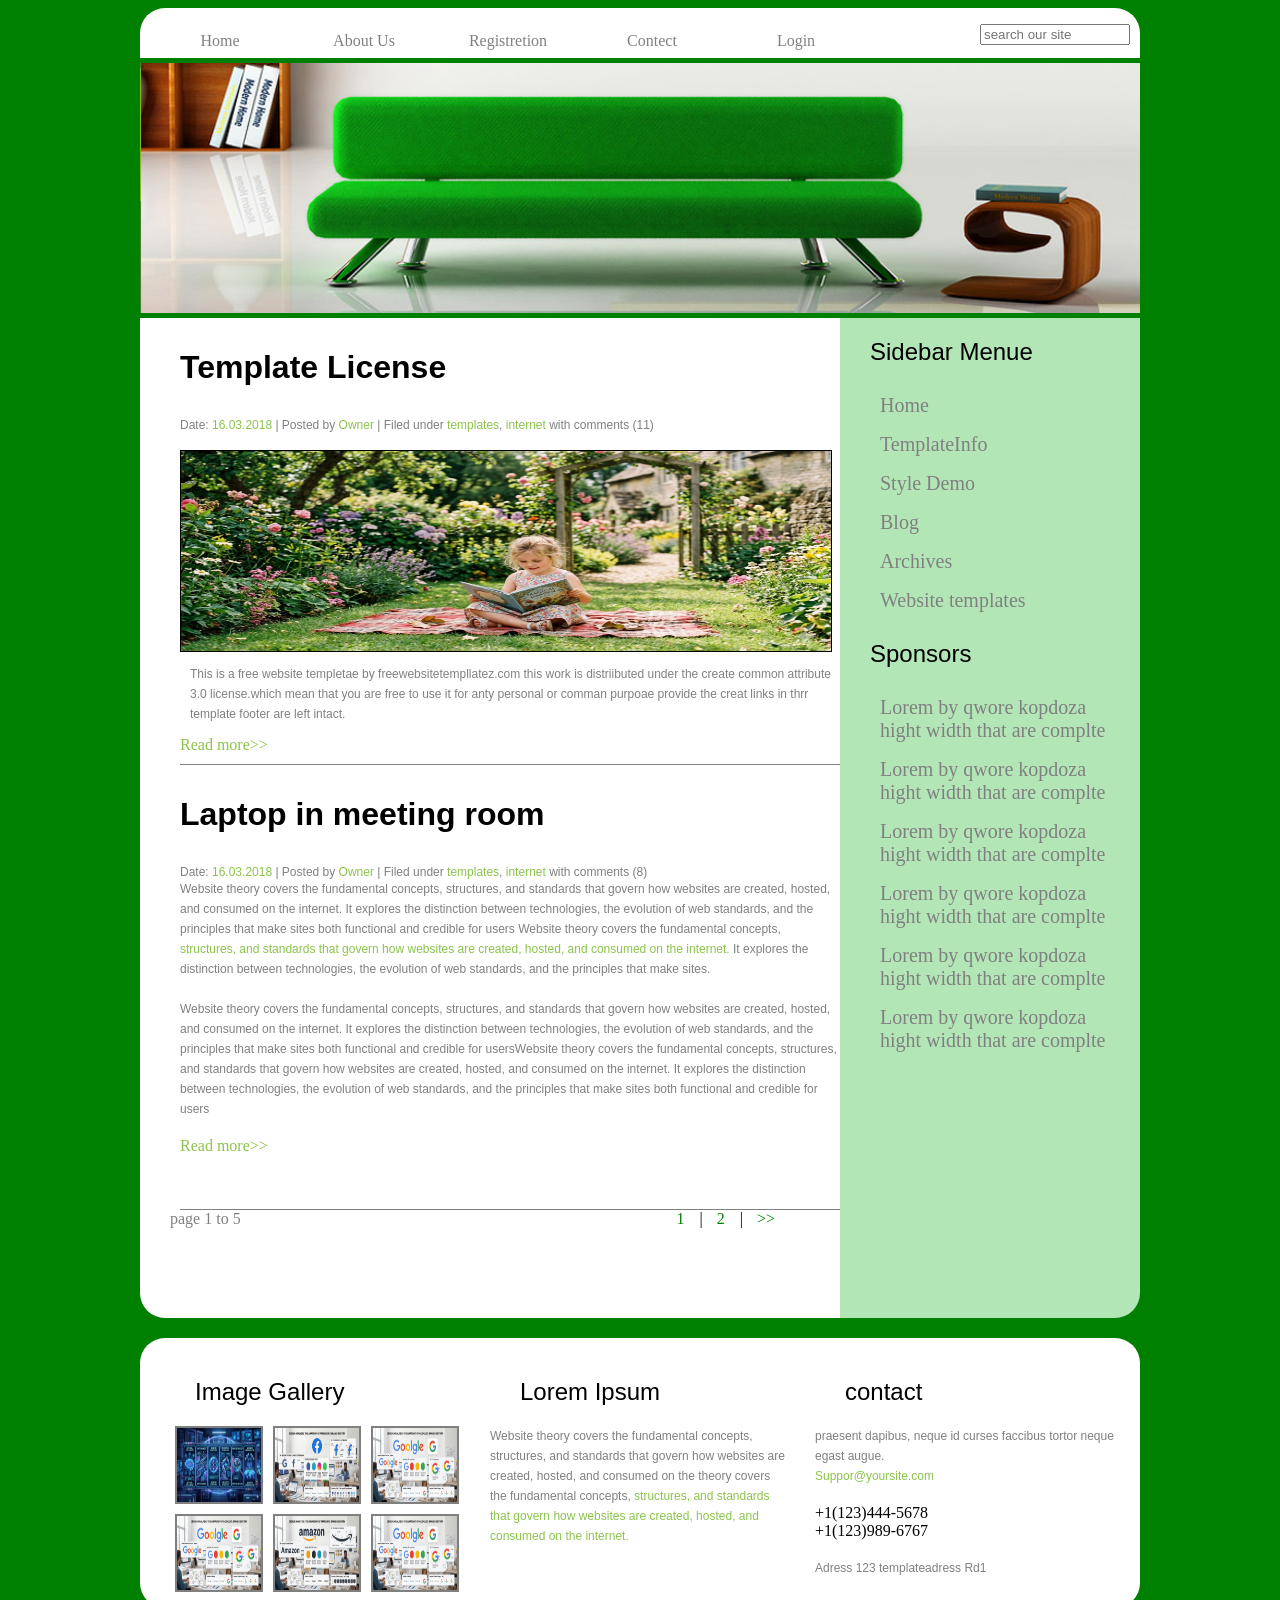
<file: project/index.html>
<html>
<head>
<link href="css/style.css" rel="stylesheet"/> 
</head>

<body>
<div id="outer">
<div id="nav">
<div id="nav1">
<ul> 
<li><a href="#">Home</a></li>
<li><a href="#">About Us</a></li>
<li><a href="#">Registretion</a></li>
<li><a href="#">Contect</a></li>
<li><a href="#">Login</a></li>

</ul>
</div>
<div id="nav2">
<ul>
<li><input type="text" placeholder="search our site"></li>
</ul>
</div>

</div>
<div id="slider">
</div>

<div id="papa">

<div id="left">

<h1> Template License </h1>
<div class="postinfo">
Date:
<a href="#">16.03.2018</a> |
Posted by
<a href="#">Owner</a> |
Filed under
<a href="#">templates</a>,
<a href="#">internet</a>
with comments (11)
</div></br>
<div id="image">
</div>
<div id="one">
<p>
This is a free website templetae by freewebsitetempllatez.com this work is distriibuted under the create common attribute 3.0 license.which mean that you are free to use it for anty personal or comman purpoae provide   the creat links in thrr template footer are left intact.</p>




<a href="#">Read more>></a>
</div>
<h1>Laptop in meeting room</h1>


<div class="postinfo">
Date:
<a href="#">16.03.2018</a> |
Posted by
<a href="#">Owner</a> |
Filed under
<a href="#">templates</a>,
<a href="#">internet</a>
with comments (8)
</div>
<div id="second">
<p2>
Website theory covers the fundamental concepts, structures, and standards that govern how websites are created, hosted, and consumed on the internet. It explores the distinction between technologies, the evolution of web standards, and the principles that make sites both functional and credible for users
Website theory covers the fundamental concepts,<a href="#"> structures, and standards that govern how websites are created, hosted, and consumed on the internet.</a> It explores the distinction between technologies, the evolution of web standards, and the principles that make sites.<br><br> 
Website theory covers the fundamental concepts, structures, and standards that govern how websites are created, hosted, and consumed on the internet. It explores the distinction between technologies, the evolution of web standards, and the principles that make sites both functional and credible for usersWebsite theory covers the fundamental concepts, structures, and standards that govern how websites are created, hosted, and consumed on the internet. It explores the distinction between technologies, the evolution of web standards, and the principles that make sites both functional and credible for users
</p2></br></br>

<a href="#">Read more>></a>

</div>
<div id="papa2">
<div id="AN">
page 1 to 5 
</div>
<div id="pagination">

<a href="#">1</a>|
<a href="#">2</a>|
<a href="#">>></a>
</div>
</div>

</div>

<div id="right">
<h2> Sidebar Menue</h2>
<ul>
<li><a href="#">Home</a></li>
<li><a href="#">TemplateInfo</a></li>
<li><a href="#">Style Demo</a></li>
<li><a href="#">Blog</a></li>
<li><a href="#">Archives</a></li>
<li><a href="#">Website templates</a></li></ul>
<h2> Sponsors </h2>
<ul>
<li><a href="#">Lorem by qwore kopdoza<br> hight width that are complte</a></li>
<li><a href="#">Lorem by qwore kopdoza<br> hight width that are complte</a></li>
<li><a href="#">Lorem by qwore kopdoza<br> hight width that are complte</a></li>
<li><a href="#">Lorem by qwore kopdoza<br> hight width that are complte</a></li>
<li><a href="#">Lorem by qwore kopdoza<br> hight width that are complte</a></li>
<li><a href="#">Lorem by qwore kopdoza<br> hight width that are complte</a></li>

</ul>
</div>
</div>
<div id="footer">
<div class="box">
<h2>Image Gallery</h2>
<div id="image6"></div>
<div id="image5"></div>
<div id="image4"></div>
<div id="image3"></div>
<div id="image2"></div>
<div id="image1"></div>

</div>
<div class="box">
<h2>Lorem Ipsum</h2>
<p2>
Website theory covers the fundamental concepts, structures, and standards that govern how websites are created, hosted, and consumed on the theory covers the fundamental concepts,<a href="#"> structures, and standards that govern how websites are created, hosted, and consumed on the internet.</a> <br><br> 
</p2>
</div>
<div class="box">
<h2>contact</h2>
<p2> praesent dapibus, neque id curses faccibus tortor neque egast augue.</p2>
</br>
<p2><a href="#">Suppor@yoursite.com</a></p2></br><br>
+1(123)444-5678<br>
+1(123)989-6767</br>
</br>
<p2>Adress 123 templateadress Rd1</p2>
</div>

</div>


</div>
</body>
</html>
</file>
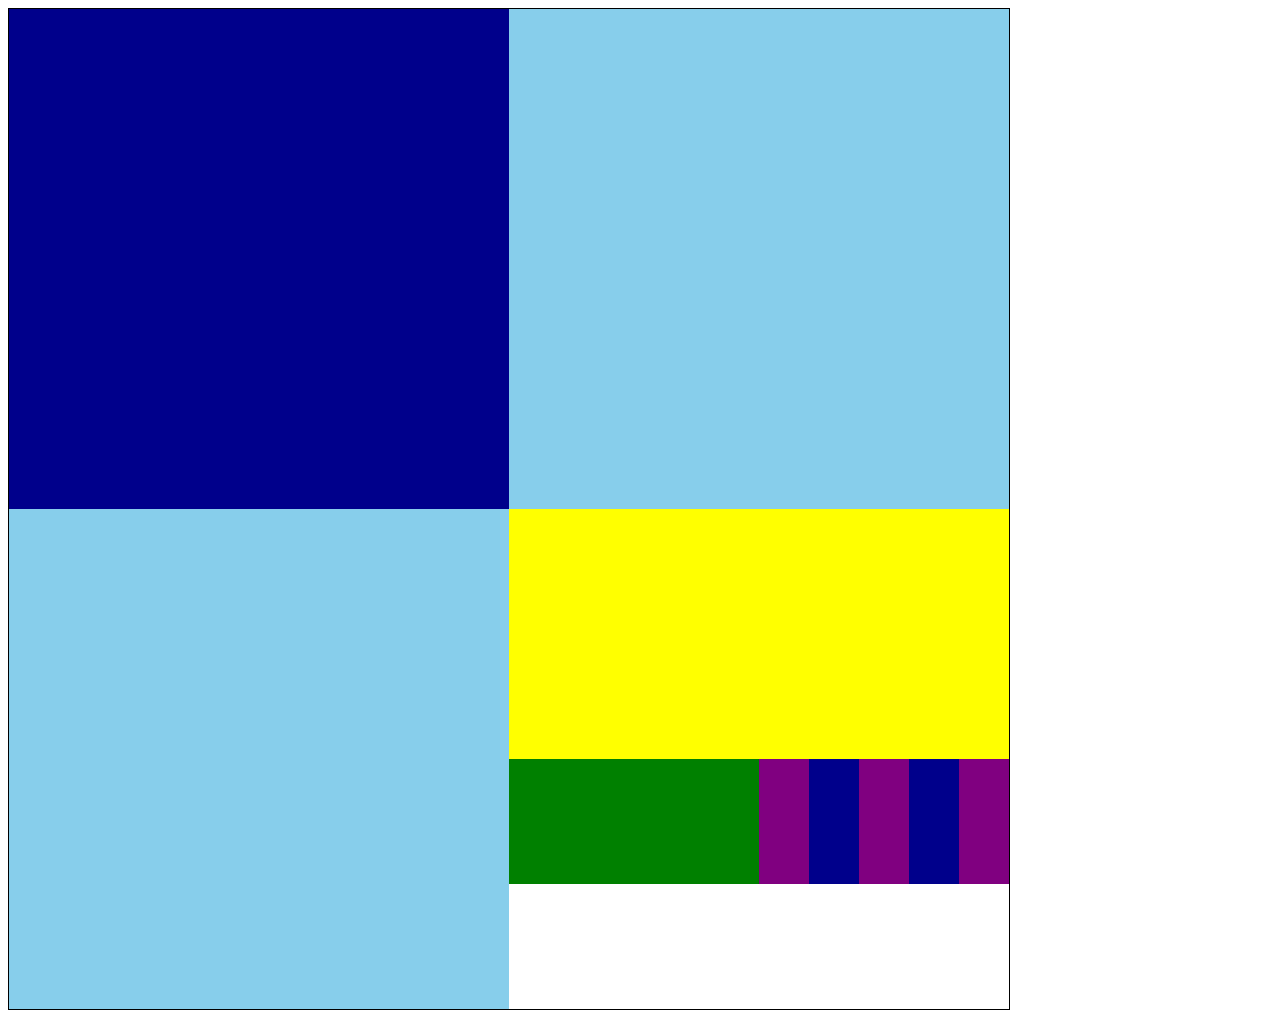
<file: an123.html>
<html>
<head>
<style>

#outer{
height:1000px;
width:1000px;
border:1px solid black;
}

#top1{
height:500px;
width:500px;
background:darkblue;
float:left;
}

#top2{
height:500px;
width:500px;
background:skyblue;
float:left;
}

#bottom1{
height:500px;
width:500px;
background:skyblue;
float:left;
}

#bottom2{
height:500px;
width:500px;
float:left;
}

#bottom2.1{
height:250px;
width:250px;
background:orange;
float:left;
}

#bottom2_{
height:250px;
width:250px;
background:yellow;
float:left;
}

#bottom2_1{
height:250px;
width:250px;
background:yellow;
float:left;
}

#bottom2_2{
height:125px;
width:250px;
background:green;
float:left;
}

#ak{
height:125px;
width:50px;
background:purple;
float:left;
}

#ak1{
height:125px;
width:50px;
background:darkblue;
float:left;
}
</style>
</head>
<body>
<div id="outer">

<div id="top1"></div>
<div id="top2"></div>

<div id="bottom1"></div>

<div id="bottom2">

<div id="bottom2_"></div>
<div id="bottom2_1"></div>

<div id="bottom2_2"></div>

<div id="bottom2_3"></div>

<div id="ak"></div>
<div id="ak1"></div>
<div id="ak"></div>
<div id="ak1"></div>
<div id="ak"></div>

</div>

</div>
</body>
</html>
</file>
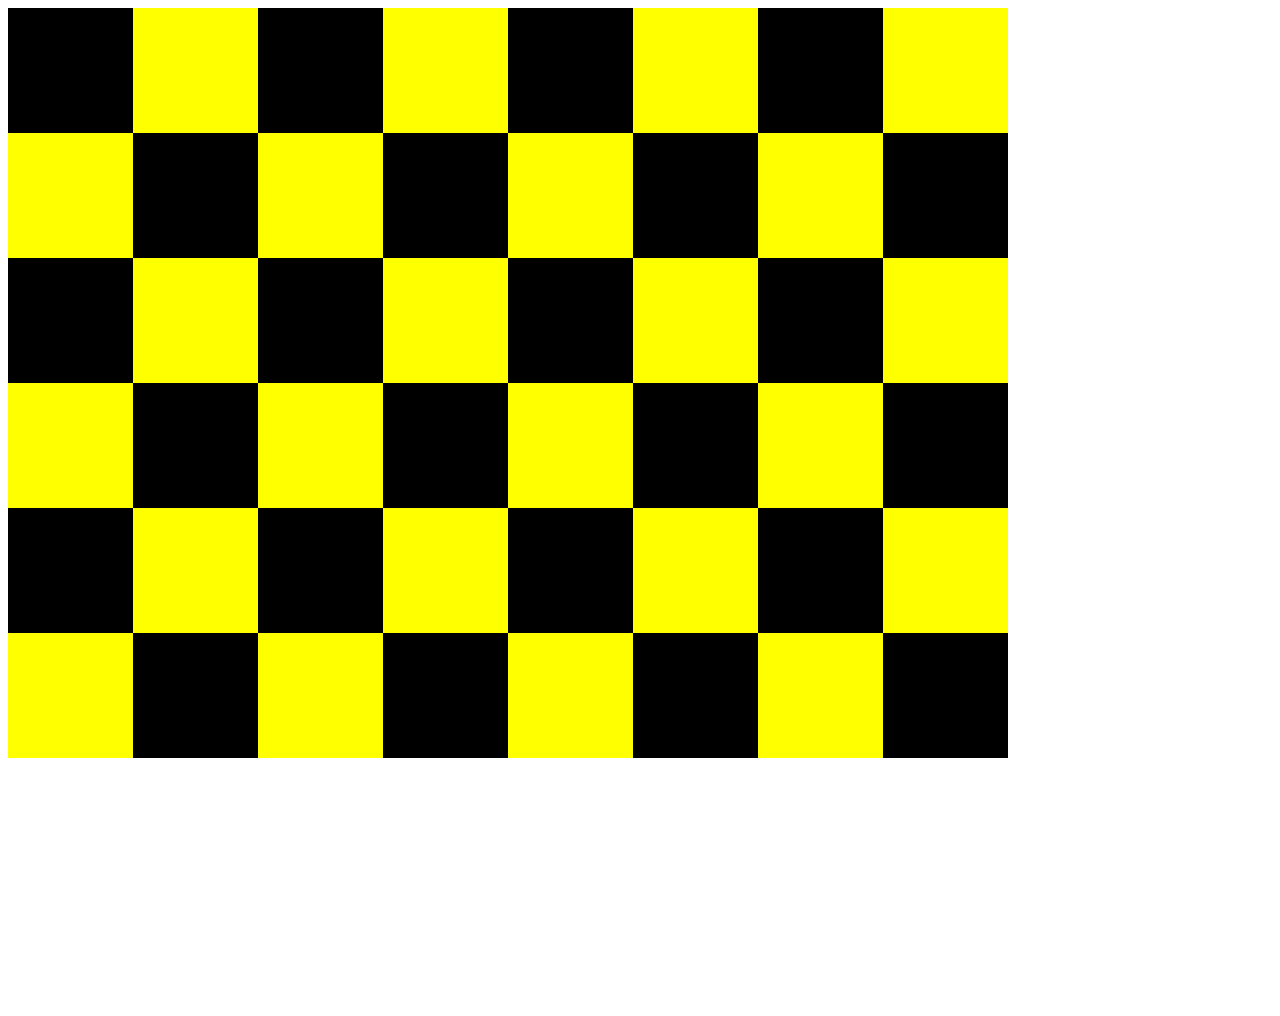
<file: basic.html>
<html>
<head>
<style>
#outer{
height:1000px;
width:1000px;

}
.row{
height:125px;
width:1000px;
background-color:red;
}
.black{
height:125px;
width:125px;
background-color:black;
float:left
}
.white{
height:125px;
width:125px;
background-color:yellow;
float:left;
}
</style>
</head>


<body>
<div id="outer">
<div class="row">
<div class="black">
</div>
<div class="white">
</div>
<div class="black">
</div>
<div class="white">
</div>
<div class="black">
</div>
<div class="white">
</div>
<div class="black">
</div>
<div class="white">
</div>
</div>


<div class="row">
<div class="white">
</div>
<div class="black">
</div>

<div class="white">
</div>
<div class="black">
</div>

<div class="white">
</div>
<div class="black">
</div>

<div class="white">
</div>
<div class="black">
</div>
</div>
<div class="row">
<div class="black">
</div>
<div class="white">
</div>
<div class="black">
</div>
<div class="white">
</div>
<div class="black">
</div>
<div class="white">
</div>
<div class="black">
</div>
<div class="white">
</div>
</div>


<div class="row">
<div class="white">
</div>
<div class="black">
</div>

<div class="white">
</div>
<div class="black">
</div>

<div class="white">
</div>
<div class="black">
</div>

<div class="white">
</div>
<div class="black">
</div>
</div>

<div class="row">
<div class="black">
</div>
<div class="white">
</div>
<div class="black">
</div>
<div class="white">
</div>
<div class="black">
</div>
<div class="white">
</div>
<div class="black">
</div>
<div class="white">
</div>
</div>


<div class="row">
<div class="white">
</div>
<div class="black">
</div>

<div class="white">
</div>
<div class="black">
</div>

<div class="white">
</div>
<div class="black">
</div>

<div class="white">
</div>
<div class="black">
</div>
</div>



























</div>

</body>
</html>
</file>
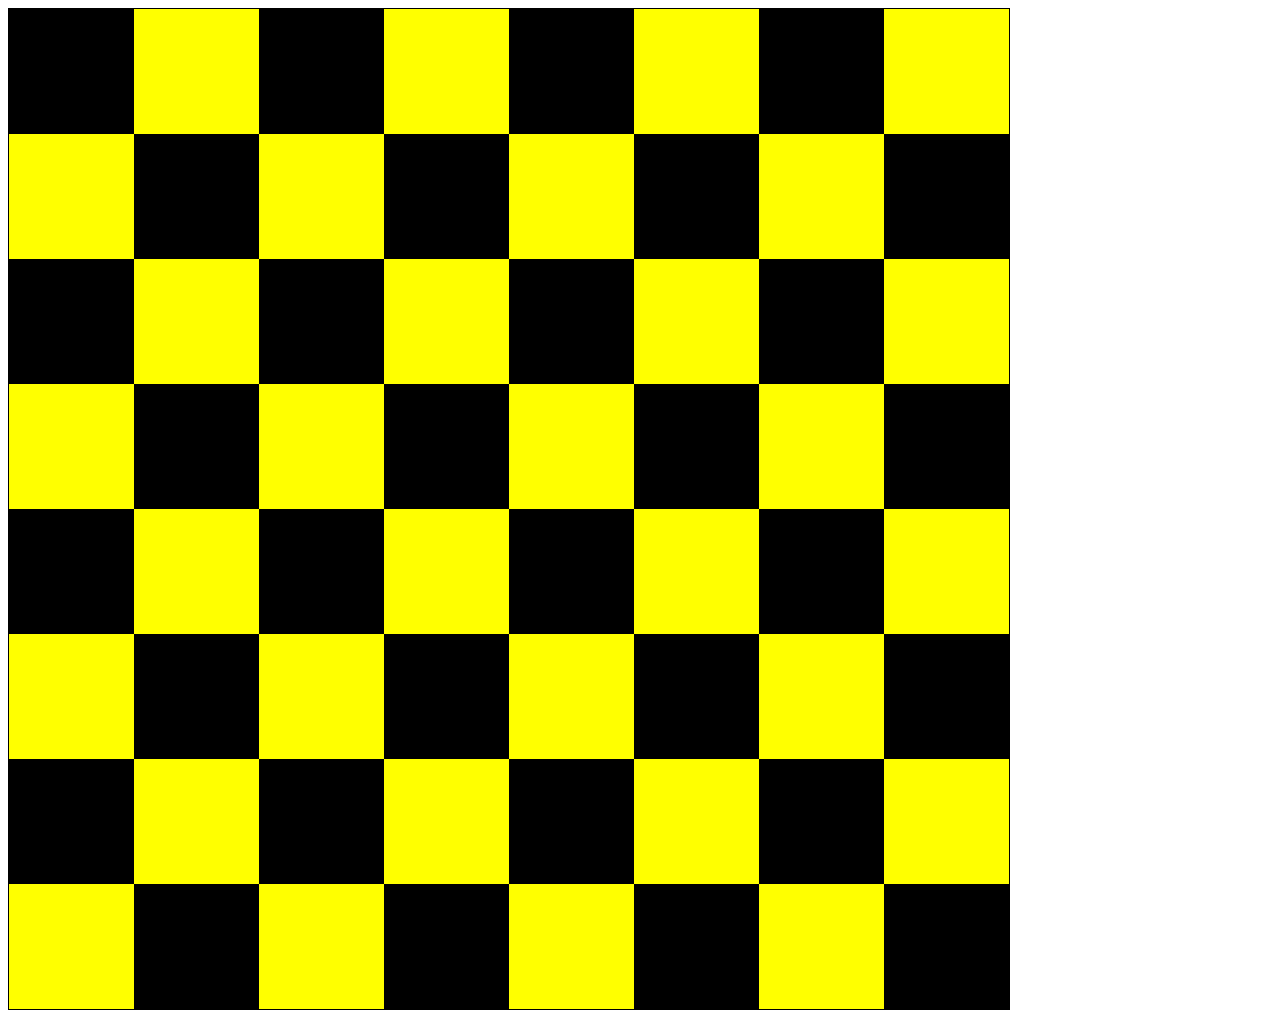
<file: chess.html>
<html>
<head>
<style>

#outer{
height:1000px;
width:1000px;
border:1px solid black;
}

#papa1{
height:125px;
width:1000px;
}


#box_black{
background-color:black;
height:125px;
width:125px;
float:left;
}

#box_yellow{
background-color:yellow;
height:125px;
width:125px;
float:left;
}
#papa2{
height:125px;
width:1000px;
}


#box_black{
background-color:black;
height:125px;
width:125px;
float:left;
}

#box_yellow{
background-color:yellow;
height:125px;
width:125px;
float:left;
}
#papa3{
height:125px;
width:1000px;
}


#box_black{
background-color:black;
height:125px;
width:125px;
float:left;
}

#box_yellow{
background-color:yellow;
height:125px;
width:125px;
float:left;
}
#papa4{
height:125px;
width:1000px;
}


#box_black{
background-color:black;
height:125px;
width:125px;
float:left;
}

#box_yellow{
background-color:yellow;
height:125px;
width:125px;
float:left;
}
#papa5{
height:125px;
width:1000px;
}


#box_black{
background-color:black;
height:125px;
width:125px;
float:left;
}

#box_yellow{
background-color:yellow;
height:125px;
width:125px;
float:left;
}
#papa6{
height:125px;
width:1000px;
}


#box_black{
background-color:black;
height:125px;
width:125px;
float:left;
}

#box_yellow{
background-color:yellow;
height:125px;
width:125px;
float:left;
}
#papa7{
height:125px;
width:1000px;
}


#box_black{
background-color:black;
height:125px;
width:125px;
float:left;
}

#box_yellow{
background-color:yellow;
height:125px;
width:125px;
float:left;
}
#papa8{
height:125px;
width:1000px;
}


#box_black{
background-color:black;
height:125px;
width:125px;
float:left;
}

#box_yellow{
background-color:yellow;
height:125px;
width:125px;
float:left;
}
</style>
</head>

<body>

<div id="outer">

<div id="papa1">
<div id="box_black"></div>
<div id="box_yellow"></div>
<div id="box_black"></div>
<div id="box_yellow"></div>
<div id="box_black"></div>
<div id="box_yellow"></div>
<div id="box_black"></div>
<div id="box_yellow"></div>
</div>
<div id="papa2">
<div id="box_yellow"></div>
<div id="box_black"></div>
<div id="box_yellow"></div>
<div id="box_black"></div>
<div id="box_yellow"></div>
<div id="box_black"></div>
<div id="box_yellow"></div>
<div id="box_black"></div>
</div>
<div id="papa3">
<div id="box_black"></div>
<div id="box_yellow"></div>
<div id="box_black"></div>
<div id="box_yellow"></div>
<div id="box_black"></div>
<div id="box_yellow"></div>
<div id="box_black"></div>
<div id="box_yellow"></div>
</div>
<div id="papa4">
<div id="box_yellow"></div>
<div id="box_black"></div>
<div id="box_yellow"></div>
<div id="box_black"></div>
<div id="box_yellow"></div>
<div id="box_black"></div>
<div id="box_yellow"></div>
<div id="box_black"></div>
</div>
<div id="papa5">
<div id="box_black"></div>
<div id="box_yellow"></div>
<div id="box_black"></div>
<div id="box_yellow"></div>
<div id="box_black"></div>
<div id="box_yellow"></div>
<div id="box_black"></div>
<div id="box_yellow"></div>
</div>
<div id="papa6">
<div id="box_yellow"></div>
<div id="box_black"></div>
<div id="box_yellow"></div>
<div id="box_black"></div>
<div id="box_yellow"></div>
<div id="box_black"></div>
<div id="box_yellow"></div>
<div id="box_black"></div>
</div>
<div id="papa7">
<div id="box_black"></div>
<div id="box_yellow"></div>
<div id="box_black"></div>
<div id="box_yellow"></div>
<div id="box_black"></div>
<div id="box_yellow"></div>
<div id="box_black"></div>
<div id="box_yellow"></div>
</div>
<div id="papa8">
<div id="box_yellow"></div>
<div id="box_black"></div>
<div id="box_yellow"></div>
<div id="box_black"></div>
<div id="box_yellow"></div>
<div id="box_black"></div>
<div id="box_yellow"></div>
<div id="box_black"></div>
</div>

</div>

</body>
</html>
</file>
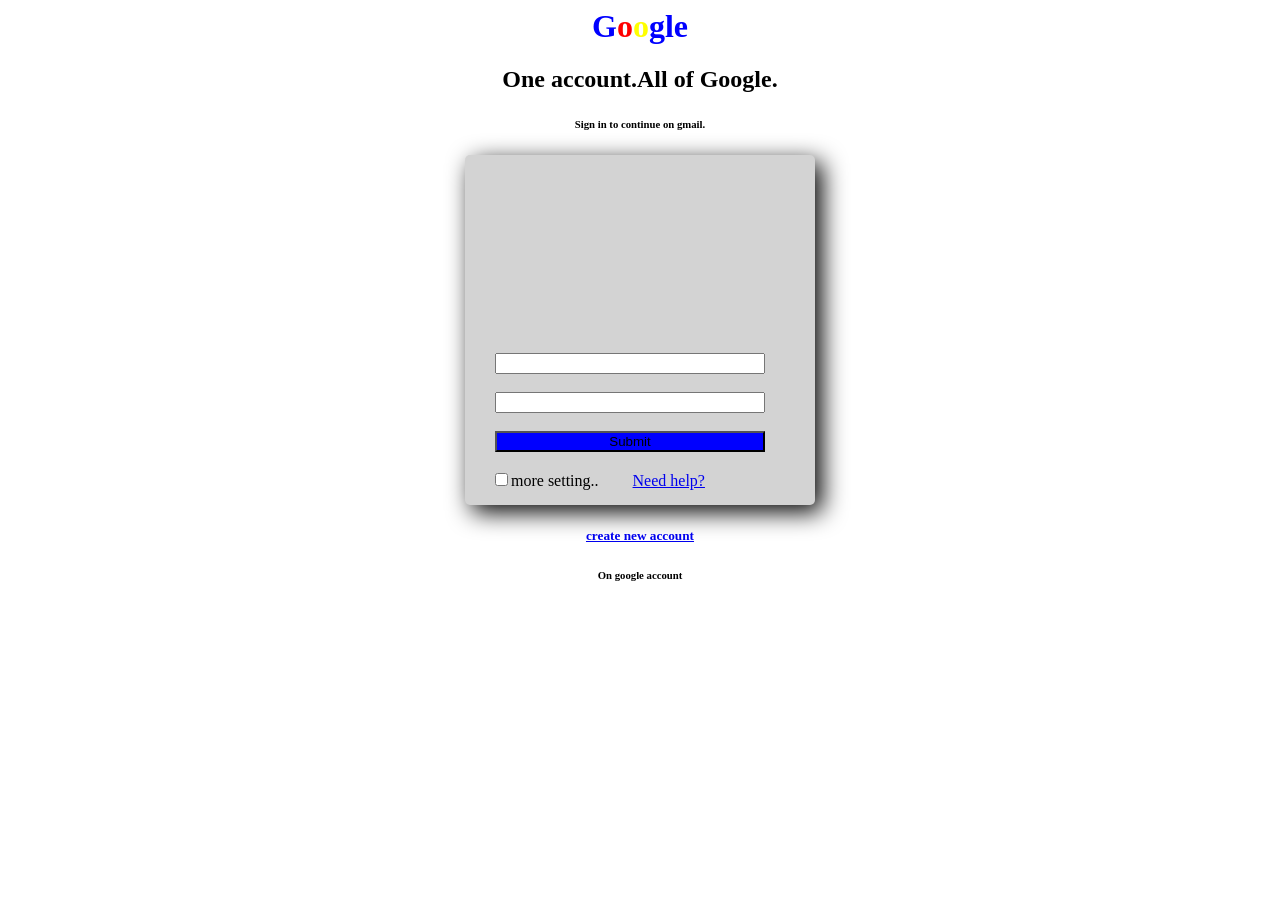
<file: gmail.html>
<html>
<head>
<style>
#one{

height:350px;
width:350px;
background-color:lightgrey;

margin:0px auto;
box-shadow:7px 7px 25px black ;
border-radius:5px;
}

</style>
</head>
<body>
<h1 align="center"> <span style="color:blue;">G</span><span style="color:red;">o</span><span style="color: yellow">o</span><span style="color:blue">g</span><span style="color:blue;">l</span><span style="color:blue">e</span> </h1>
<h2 align="center"> One account.All of Google.</h2>
<h6 align="center">Sign in to continue  on gmail.</h6>
<div id="one">   
<form>
<br/>
<br/>
<br/>
<br/>
<br/>
<br/>
<br/>
<br/>
<br/>
<br/>
<br/>
<input type="email" style="margin-left:30px;width:270px;"/></br></br>
<input type="password"style="margin-left:30px;width:270px;"></br></br>
<input type="submit"style="margin-left:30px;width:270px; background-color:blue;"/></br></br>
<input type="checkbox"style="margin-left:30px;"/>more setting..
<span style="margin-left:30px;">
<a href="#">Need help?<a/></span>
</form>
</div>
<form>
<h5 align="center">
<a href="#">create new account</a></h5>
<h6 align="center">On google account </h6>
</form>
</body>
</html>
</file>
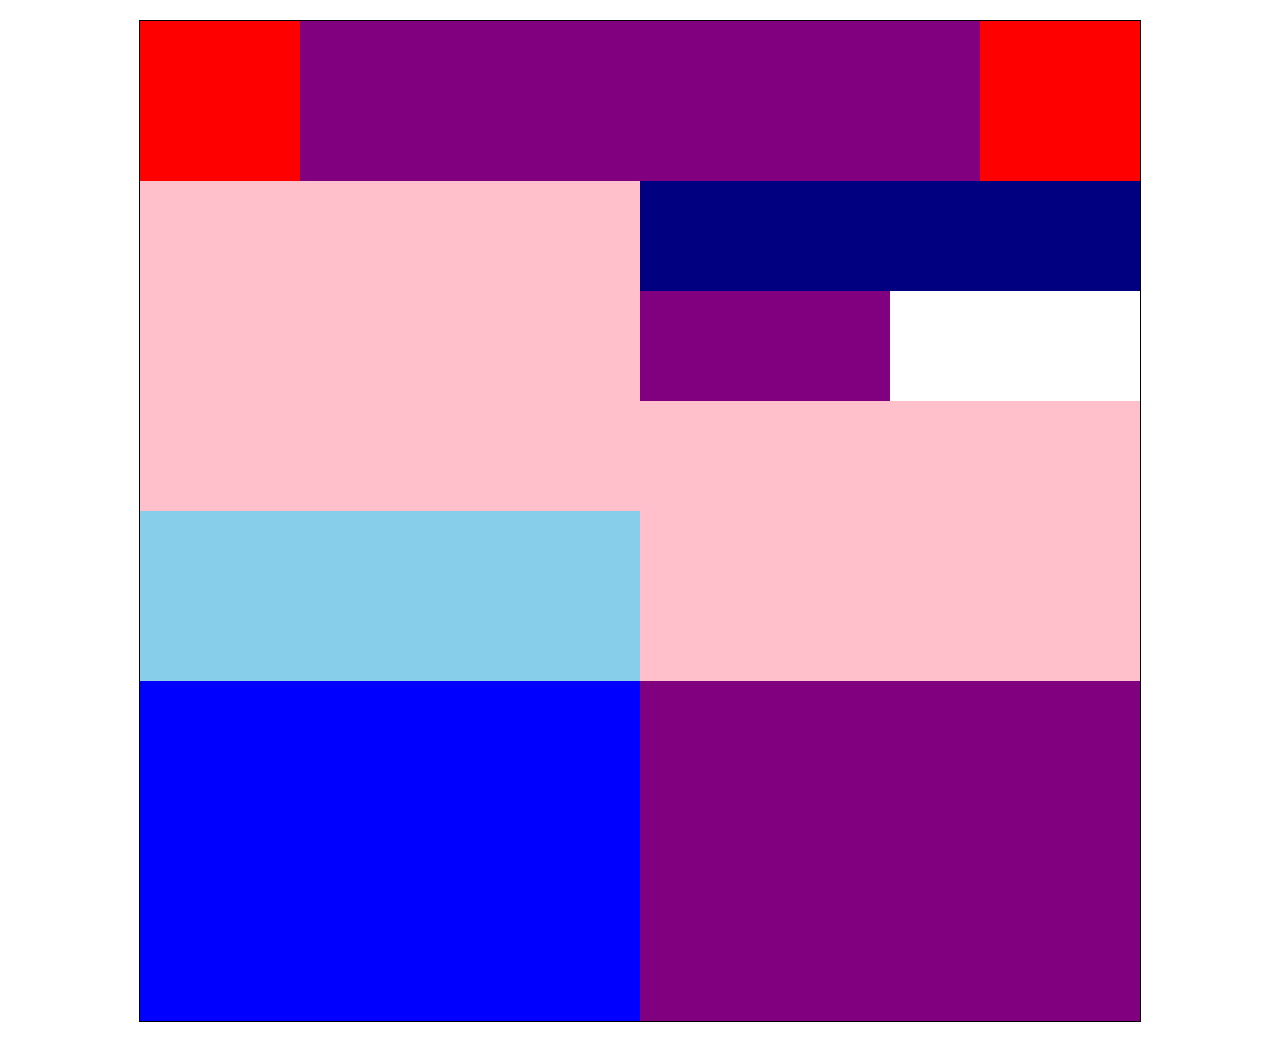
<file: htkl.html>
<html>
<head>
<style>


#outer
 {
 height:1000px;
 width:1000px;
 border:1px solid black;
 margin:20px auto; 
}


#row1
 {
 height:160px;
 width:1000px;
}

#boxleft 
{
 height:160px;
 width:160px;
 background-color:red;    
 float:left;
}

#boxlight
 {
  height:160px;
  width:680px;
  background-color:purple;     
  float:left;
}

#boxright 
{
 height:160px;
 width:160px;
 background-color:red;    
 float:left;
}


#row2
 {
 height:500px;
 width:1000px;
}


#mleft 
{
 height:500px;
 width:500px;
 float:left;
}

#boxleft2
 {
 height:330px;
 width:500px;
 background-color:pink;
 float:left;
}

#box
 {
 height:500px;
 width:500px;
 background-color:skyblue;
 float:left;
}


#mright
 {
height: 450px;
width: 400px;
float: left;
}

#box2
 {
height:110px;
width:500px;
background-color:navy;     
float:left;
}

#boxpurple 
{
height:110px;
width:250px;
background-color:purple;     
float: left;
}



#box3right
 {
 height:280px;
 width:500px;
 background-color:pink; 
 float:left;
}
#box2right
 {
 height:110px;
 width:250px;
 background-color:lightblue; 
  float: left;
}

#row3
 {
 height:340px;
 width:1000px;
}
#bleft
 {
 height:340px;
 width:500px;
 float: left;
}

#boxm {
 height:170px;
 width:500px;
background-color:blue;
float:left;
}

#boxm1 {
height:170px;
width:500px;
background-color:blue; 
float:left;
}


#boxla {
height:340px;
width:500px;
background-color:purple; 
float:left;
}

</style>
</head>
<body>

<div id="outer">

<div id="row1">
<div id="boxleft"></div>
<div id="boxlight"></div>
<div id="boxright"></div>
 </div>

<div id="row2">
        
<div id="mleft">
<div id="boxleft2"></div>
<div id="box"></div>
</div>
        
 <div id="mright">
<div id="box2"></div>
<div id="boxpurple"></div>
<div id="box3right"></div>
<div id="box2right"></div>

</div>

</div>
<div id="row3">
<div id="bleft">
<div id="boxm"></div>
<div id="boxm1"></div>
</div>
        
<div id="boxla"></div>

</div>

</div>

</body>
</html>
</file>
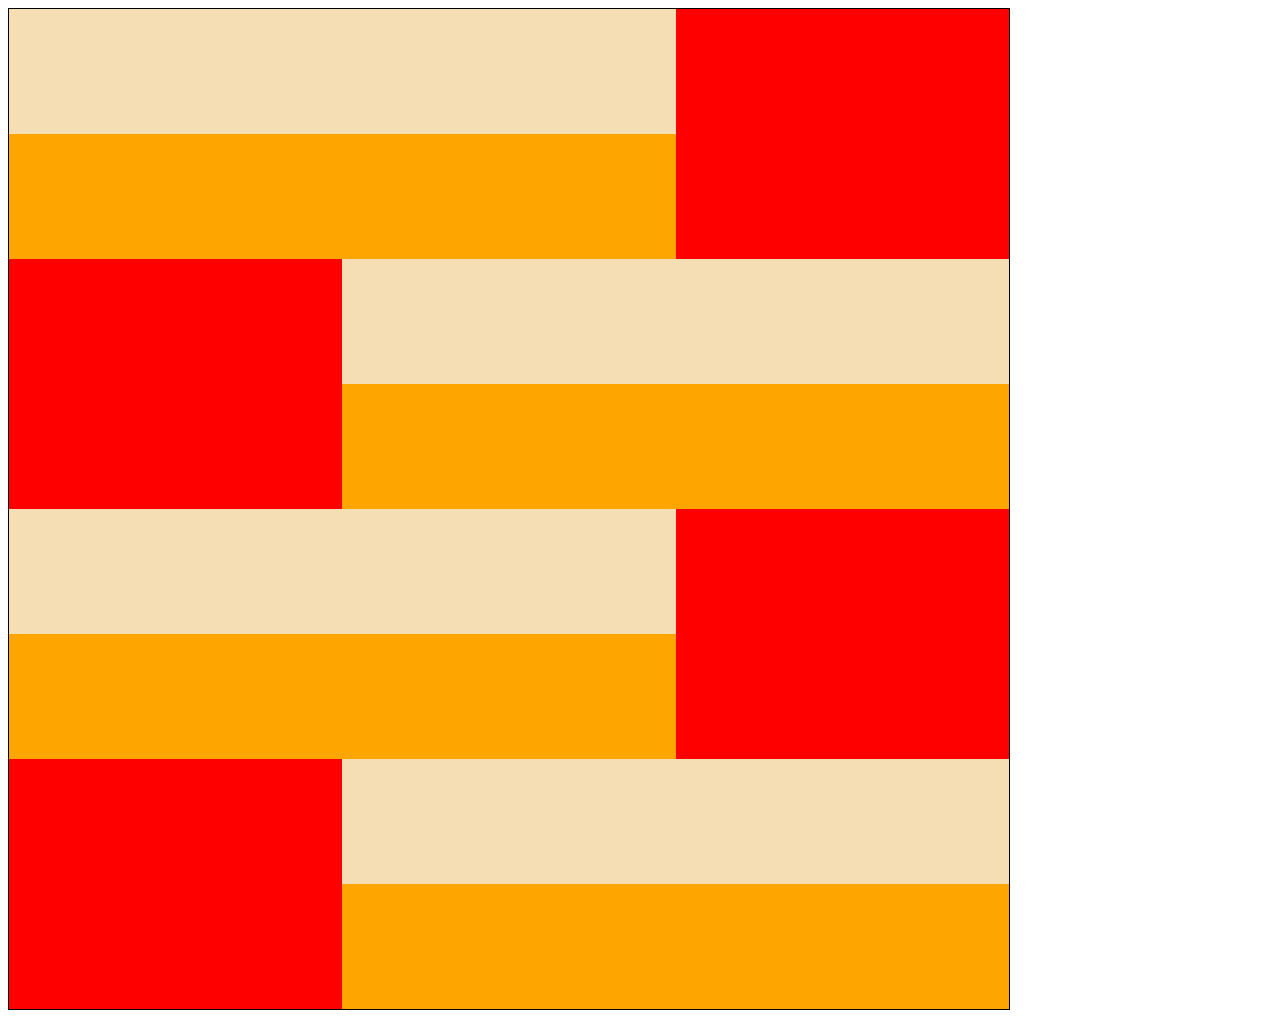
<file: jlss.html>
<html>
<head>
<style>
#outer{
height:1000px;
width:1000px;
border:1px solid black;
}

#papa1{
height:125px;
width:1000px;
}
#left1{
height:125px;
width:667px;
background-color:wheat;
float:left;
}
#right1{
height:125px;
width:333px;
background-color:red;
float:left;
}

#papa2{
height:125px;
width:1000px;
}
#left2{
height:125px;
width:667px;
background-color:orange;
float:left;
}
#right2{
height:125px;
width:333px;
background-color:red;
float:left;
}

#papa3{
height:125px;
width:1000px;
}
#left3{
height:125px;
width:333px;
background-color:red;
float:left;
}
#right3{
height:125px;
width:667px;
background-color:wheat;
float:left;
}

#papa4{
height:125px;
width:1000px;
}
#left4{
height:125px;
width:333px;
background-color:red;
float:left;
}
#right4{
height:125px;
width:667px;
background-color:orange;
float:left;
}

#papa5{
height:125px;
width:1000px;
}
#left5{
height:125px;
width:667px;
background-color:wheat;
float:left;
}
#right5{
height:125px;
width:333px;
background-color:red;
float:left;
}

#papa6{
height:125px;
width:1000px;
}
#left6{
height:125px;
width:667px;
background-color:orange;
float:left;
}
#right6{
height:125px;
width:333px;
background-color:red;
float:left;
}

#papa7{
height:125px;
width:1000px;
}
#left7{
height:125px;
width:333px;
background-color:red;
float:left;
}
#right7{
height:125px;
width:667px;
background-color:wheat;
float:left;
}

#papa8{
height:125px;
width:1000px;
}
#left8{
height:125px;
width:333px;
background-color:red;
float:left;
}
#right8{
height:125px;
width:667px;
background-color:orange;
float:left;
}
</style>
</head>

<body>

<div id="outer">

<div id="papa1">
<div id="left1"></div>
<div id="right1"></div>
</div>

<div id="papa2">
<div id="left2"></div>
<div id="right2"></div>
</div>

<div id="papa3">
<div id="left3"></div>
<div id="right3"></div>
</div>

<div id="papa4">
<div id="left4"></div>
<div id="right4"></div>
</div>

<div id="papa5">
<div id="left5"></div>
<div id="right5"></div>
</div>

<div id="papa6">
<div id="left6"></div>
<div id="right6"></div>
</div>

<div id="papa7">
<div id="left7"></div>
<div id="right7"></div>
</div>

<div id="papa8">
<div id="left8"></div>
<div id="right8"></div>
</div>

</div>

</body>
</html>
</file>
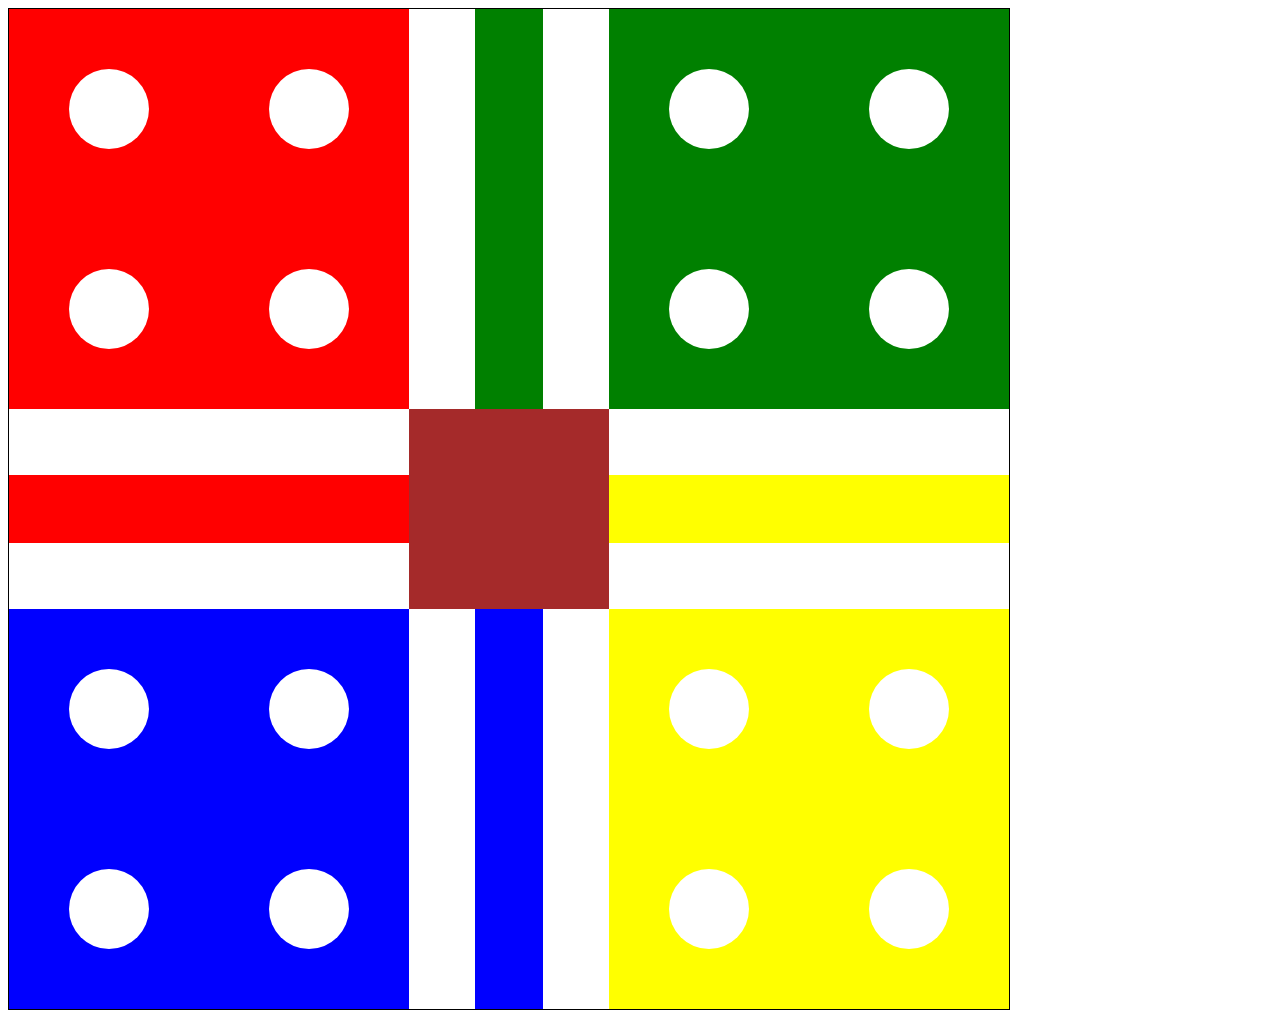
<file: ludo-LAPTOP-B6G1CLF5.html>
<html>
<head>
<style>

#outer{
height:1000px;
width:1000px;
border:1px solid black;
}




#papa1{
height:400px;
width:1000px;
}

#left1{
height:400px;
width:400px;
background:red;
float:left;
}

#center1{
height:400px;
width:200px;
background:white;
float:left;
}
#right1{
height:400px;
width:400px;
background:green;
float:left;
}

  



#papa2{
height:200px;
width:1000px;
}

#left2{
height:200px;
width:400px;
background:brown;
float:left;
}

#center2{
height:200px;
width:200px;
background:brown;
float:left;
}

#right2{
height:200px;
width:400px;
background:brown;
float:left;
}





#papa3{
height:400px;
width:1000px;
}

#left3{
height:400px;
width:400px;
background:blue;
float:left;
}

#center3{
height:400px;
width:200px;
background:white;
float:left;
}


#right3{
height:400px;
width:400px;
background:yellow;
float:left;
}








#r21{
height:80px;
width:80px;
background:white;
border-radius:150px;
float:left;
margin:60px
}
#r22{
height:80px;
width:80px;
background:white;
border-radius:150px;
float:left;
margin:60px
}
#r33{
height:80px;
width:80px;
background:white;
border-radius:150px;
float:left;
margin:60px
}
#r44{
height:80px;
width:80px;
background:white;
border-radius:150px;
float:left;
margin:60px
}




#gy1{
height:80px;
width:80px;
background:white;
border-radius:150px;
float:left;
margin:60px
}

#gy2{
height:80px;
width:80px;
background:white;
border-radius:150px;
float:left;
margin:60px
}

#gy3{
height:80px;
width:80px;
background:white;
border-radius:150px;
float:left;
margin:60px
}

#gy4{
height:80px;
width:80px;
background:white;
border-radius:150px;
float:left;
margin:60px
}





#blt1{
height:80px;
width:80px;
background:white;
border-radius:150px;
float:left;
margin:60px
}

#blt2{
height:80px;
width:80px;
background:white;
border-radius:150px;
float:left;
margin:60px
}

#blt3{
height:80px;
width:80px;
background:white;
border-radius:150px;
float:left;
margin:60px
}

#blt4{
height:80px;
width:80px;
background:white;
border-radius:150px;
float:left;
margin:60px
}




#th1{
height:80px;
width:80px;
background:white;
border-radius:150px;
float:left;
margin:60px
}
#th2{
height:80px;
width:80px;
background:white;
border-radius:150px;
float:left;
margin:60px
}
#th3{
height:80px;
width:80px;
background:white;
border-radius:150px;
float:left;
margin:60px
}
#th4{
height:80px;
width:80px;
background:white;
border-radius:150px;
float:left;
margin:60px

}

#ss1{
height:400px;
width:66px;
background-color:white;
float:left;
}

#ss2{
height:400px;
width:68px;
background-color:green;
float:left;
}

#ss3{
height:400px;
width:66px;
background-color:white;
float:left;
}

#cc11{
height:400px;
width:66px;
background-color:white;
float:left;
}

#cc22{
height:400px;
width:68px;
background-color:blue;
float:left;
}

#cc33{
height:400px;
width:66px;
background-color:white;
float:left;
}






#row1{
height:66px;
width:400px;
background-color:white;
}

#row2{
height:68px;
width:400px;
background-color:red;
}

#row3{
height:66px;
width:400px;
background-color:white;
}
#row11{
height:66px;
width:400px;
background-color:white;
}

#row22{
height:68px;
width:400px;
background-color:yellow;
}

#row33{
height:66px;
width:400px;
background-color:white;
}


</style>
</head>

<body>

<div id="outer">

<div id="papa1">
<div id="left1">
<div id="r21"></div>
<div id="r22"></div>
<div id="r33"></div>
<div id="r44"></div>
</div>

<div id="center1">
<div id="ss1"></div>
<div id="ss2"></div>
<div id="ss3"></div>

</div>


<div id="right1">
<div id="gy1"></div>
<div id="gy2"></div>
<div id="gy3"></div>
<div id="gy4"></div>
</div>
</div>




<div id="papa2">

<div id="left2">
<div id="row1"></div>
<div id="row2"></div>
<div id="row3"></div>
</div>

<div id="center2"></div>

<div id="right2">
<div id="row11"></div>
<div id="row22"></div>
<div id="row33"></div></div>

</div>




<div id="papa3">
<div id="left3">
<div id="blt1"></div>
<div id="blt2"></div>
<div id="blt3"></div>
<div id="blt4"></div>
</div>

<div id="center3">
<div id="cc11"></div>
<div id="cc22"></div>
<div id="cc33"></div>
</div>

<div id="right3">
<div id="th1"></div>
<div id="th2"></div>
<div id="th3"></div>
<div id="th4"></div>
</div>

</div>

</div>

</body>
</html>
</file>
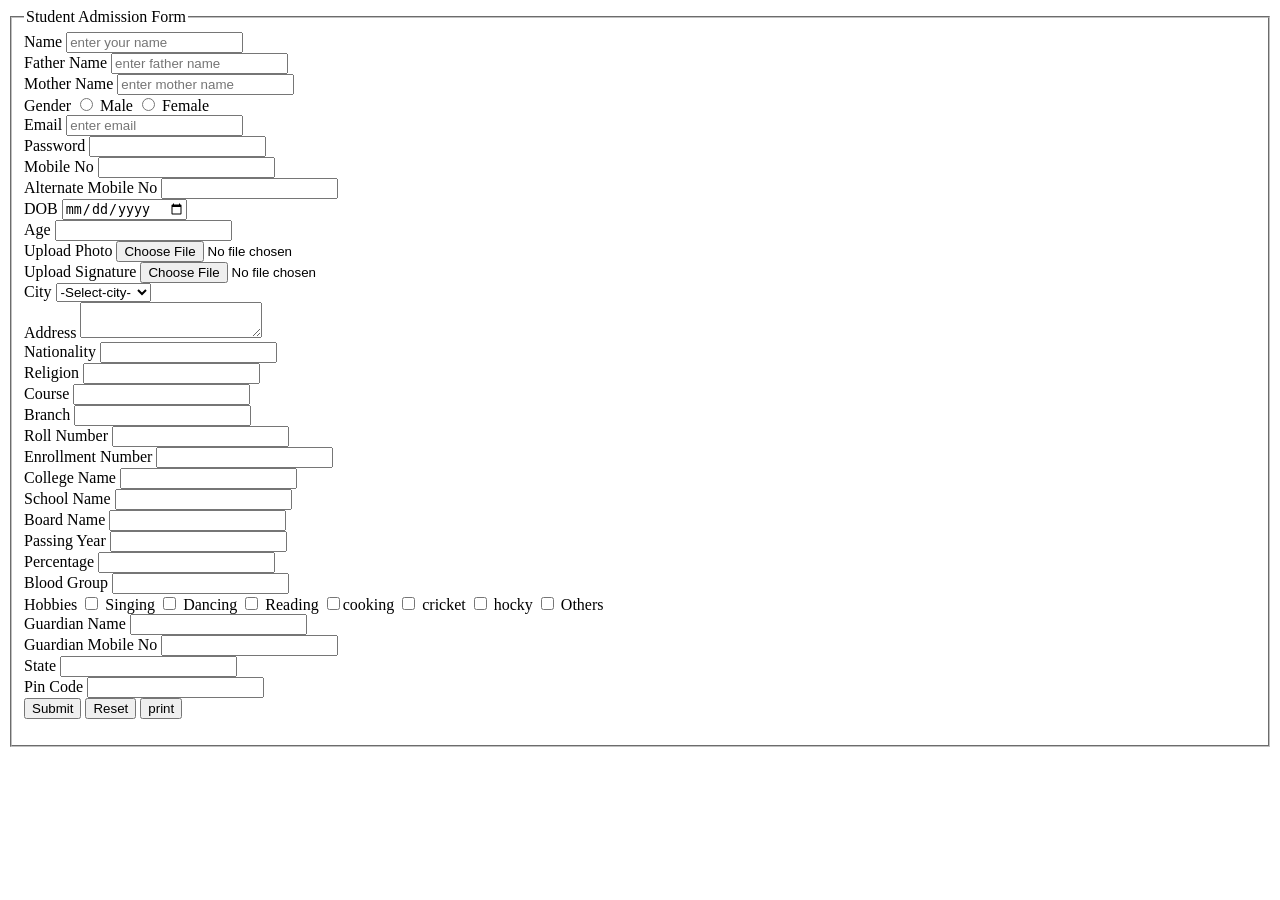
<file: registretion_form.html>
<html>
<head>
<title> registretion form</title>
</head>
<body>

<fieldset>
<legend>
Student Admission Form
</legend>

<form>

Name
<input type="text" name="N" placeholder="enter your name" required="true"/>
<br/>

Father Name
<input type="text" name="FN" placeholder="enter father name" required="true"/>
<br/>

Mother Name
<input type="text" name="MN" placeholder="enter mother name" required="true"/>
<br/>

Gender
<input type="radio" name="ab"/> Male
<input type="radio" name="ab"/> Female
<br/>

Email
<input type="email" placeholder="enter email"/>
<br/>

Password
<input type="password"/>
<br/>

Mobile No
<input type="number"/>
<br/>

Alternate Mobile No
<input type="number"/>
<br/>

DOB
<input type="date"/>
<br/>

Age
<input type="number"/>
<br/>

Upload Photo
<input type="file"/>
<br/>

Upload Signature
<input type="file"/>
<br/>

City
<select>
<option value="">-Select-city-</option>
<option>Lucknow</option>
<option>Kanpur</option>
<option>Mumbai</option>
<option>Delhi</option>
<option>Haydrabaad</option>
<option>Punne</option>
<option>Noida</option>
</select>
<br/>

Address
<textarea></textarea>
<br/>

Nationality
<input type="text"/>
<br/>

Religion
<input type="text"/>
<br/>

Course
<input type="text"/>
<br/>

Branch
<input type="text"/>
<br/>

Roll Number
<input type="number"/>
<br/>

Enrollment Number
<input type="number"/>
<br/>

College Name
<input type="text"/>
<br/>

School Name
<input type="text"/>
<br/>

Board Name
<input type="text"/>
<br/>

Passing Year
<input type="number"/>
<br/>

Percentage
<input type="number"/>
<br/>

Blood Group
<input type="text"/>
<br/>

Hobbies
<input type="checkbox"/> Singing
<input type="checkbox"/> Dancing
<input type="checkbox"/> Reading
<input type="checkbox"/>cooking 
<input type="checkbox"/> cricket
<input type="checkbox"/> hocky
<input type="checkbox"/> Others
<br/>

Guardian Name
<input type="text"/>
<br/>

Guardian Mobile No
<input type="number"/>
<br/>

State
<input type="text"/>
<br/>

Pin Code
<input type="number"/>
<br/>

<input type="submit"/>
<input type="reset"/>
<input type="button" value="print" onclick="window.print();"/>

</form>

</fieldset>

</body>
</html>
</file>
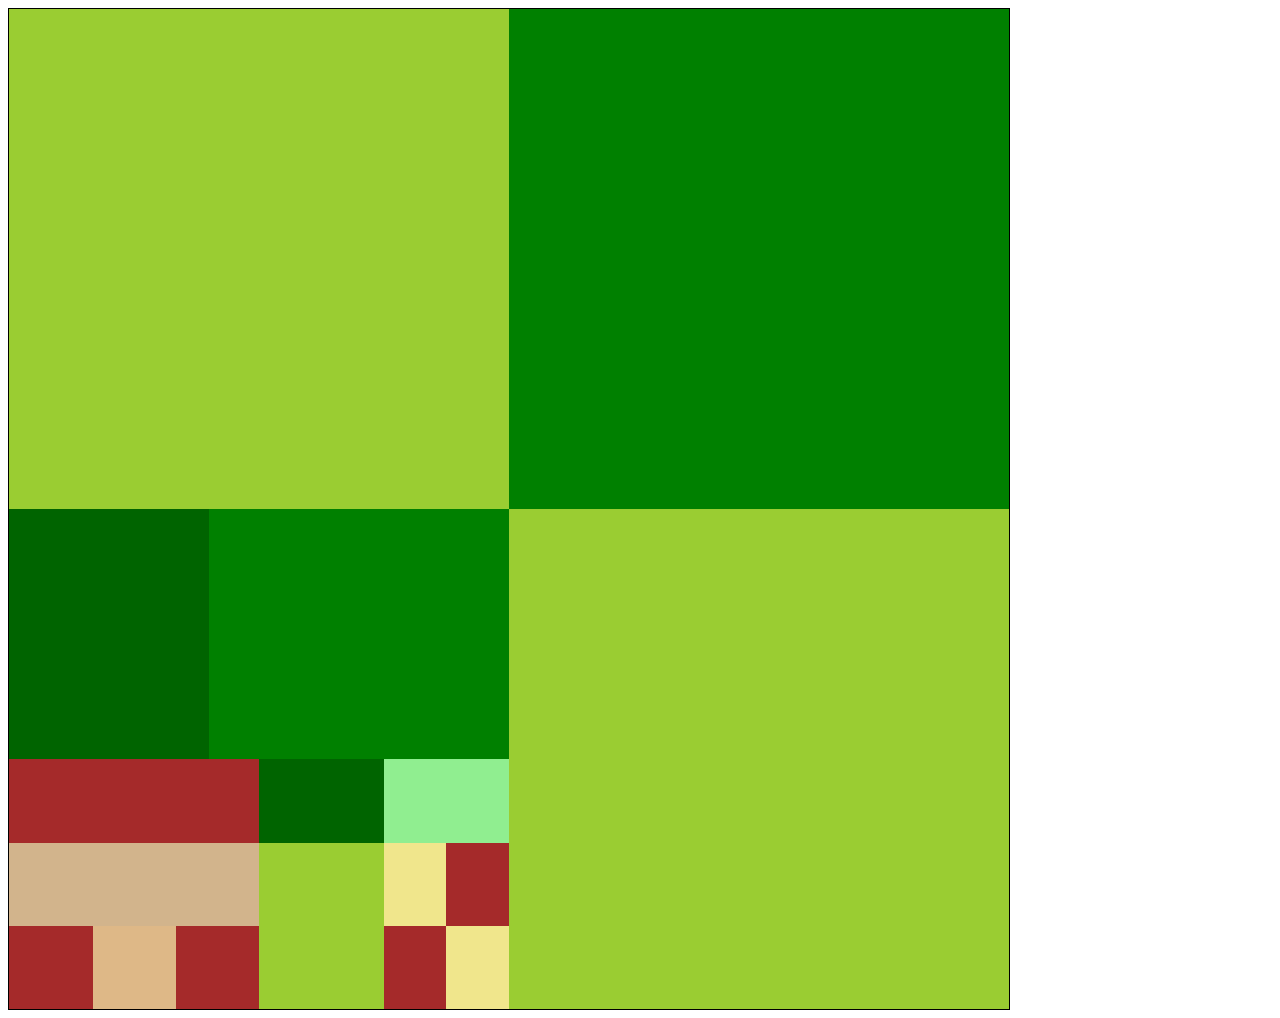
<file: sasa.html>
<html>
<head>
<style>

#outer{
height:1000px;
width:1000px;
border:1px solid black;
}



#papa1{
height:500px;
width:1000px;
}

#left1{
height:500px;
width:500px;
background-color:yellowgreen;
float:left;
}

#right1{
height:500px;
width:500px;
background-color:green;
float:left;
}



#papa2{
height:250px;
width:1000px;
}

#mm1{
height:250px;
width:200px;
background-color:darkgreen;
float:left;
}

#mm2{
height:250px;
width:300px;
background-color:green;
float:left;
}

#mm3{
height:250px;
width:500px;
background-color:yellowgreen;
float:left;
}

#papa3{
height:250px;
width:1000px;
}

#left2{
height:250px;
width:500px;
float:left;
}

#right2{
height:250px;
width:500px;
background-color:yellowgreen;
float:left;
}



#row1{
height:84px;
width:500px;
}

#bb1{
height:84px;
width:250px;
background-color:brown;
float:left;
}

#bb2{
height:84px;
width:125px;
background-color:darkgreen;
float:left;
}

#bb3{
height:84px;
width:125px;
background-color:lightgreen;
float:left;
}

#row2{
height:83px;
width:500px;
}

#bb4{
height:83px;
width:250px;
background-color:tan;
float:left;
}

#bb5{
height:83px;
width:125px;
background-color:yellowgreen;
float:left;
}

#bb6{
height:83px;
width:62px;
background-color:khaki;
float:left;
}

#bb7{
height:83px;
width:63px;
background-color:brown;
float:left;
}

#row3{
height:83px;
width:500px;
}

#bb8{
height:83px;
width:84px;
background-color:brown;
float:left;
}

#bb9{
height:83px;
width:83px;
background-color:burlywood;
float:left;
}

#bb10{
height:83px;
width:83px;
background-color:brown;
float:left;
}

#bb11{
height:83px;
width:125px;
background-color:yellowgreen;
float:left;
}

#bb12{
height:83px;
width:62px;
background-color:brown;
float:left;
}

#bb13{
height:83px;
width:63px;
background-color:khaki;
float:left;
}

</style>
</head>

<body>

<div id="outer">

<div id="papa1">
<div id="left1"></div>
<div id="right1"></div>
</div>

<div id="papa2">
<div id="mm1"></div>
<div id="mm2"></div>
<div id="mm3"></div>
</div>

<div id="papa3">

<div id="left2">

<div id="row1">
<div id="bb1"></div>
<div id="bb2"></div>
<div id="bb3"></div>
</div>

<div id="row2">
<div id="bb4"></div>
<div id="bb5"></div>
<div id="bb6"></div>
<div id="bb7"></div>
</div>

<div id="row3">
<div id="bb8"></div>
<div id="bb9"></div>
<div id="bb10"></div>
<div id="bb11"></div>
<div id="bb12"></div>
<div id="bb13"></div>
</div>

</div>

<div id="right2"></div>

</div>

</div>

</body>
</html>
</file>
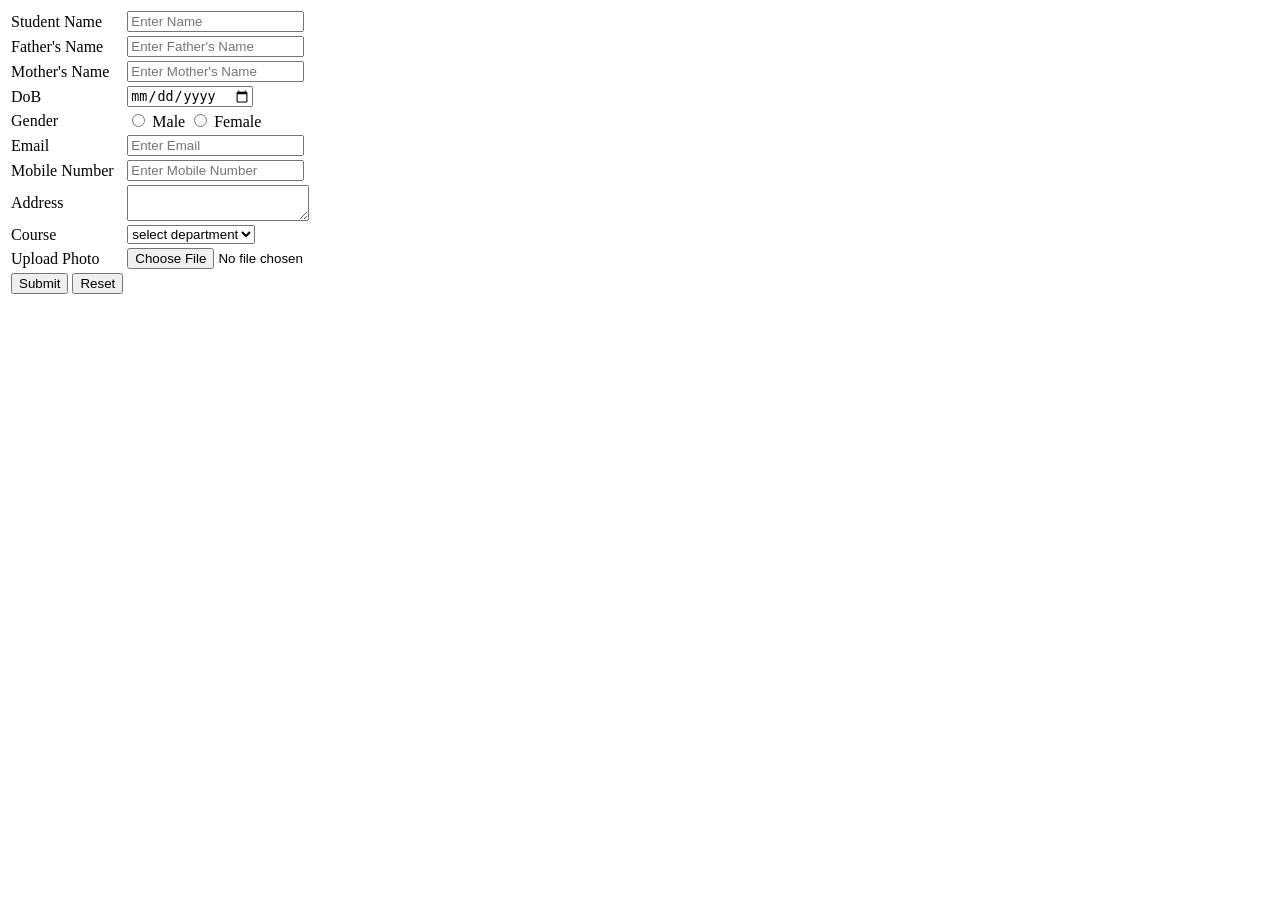
<file: student.html>
<html>
<head>
<title>Student Admission Form</title>
</head>

<body>
<form>

<table>

<tr>
<td>Student Name</td>
<td><input type="text" placeholder="Enter Name"></td>
</tr>

<tr>
<td>Father's Name</td>
<td><input type="text" placeholder="Enter Father's Name"></td>
</tr>

<tr>
<td>Mother's Name</td>
<td><input type="text" placeholder="Enter Mother's Name"></td>
</tr>

<tr>
<td>DoB</td>
<td><input type="date"></td>
</tr>

<tr>
<td>Gender</td>
<td>
<input type="radio" name="gy"> Male
<input type="radio" name="gy"> Female
</td>
</tr>

<tr>
<td>Email</td>
<td><input type="email" placeholder="Enter Email"></td>
</tr>

<tr>
<td>Mobile Number</td>
<td><input type="number" placeholder="Enter Mobile Number"></td>
</tr>

<tr>
<td>Address</td>
<td><textarea></textarea></td>
</tr>

<tr>
<td>Course</td>
<td>
<select>
<option value="">select department</option>
<option>B.Tech</option>
<option>BCA</option>
<option>BBA</option>
<option>MCA</option>
</select>
</td>
</tr>

<tr>
<td>Upload Photo</td>
<td><input type="file"></td>
</tr>

<tr>
<td>
<input type="submit" value="Submit">
<input type="reset" value="Reset">
</td>
</tr>

</table>

</form>

</body>
</html>
</file>
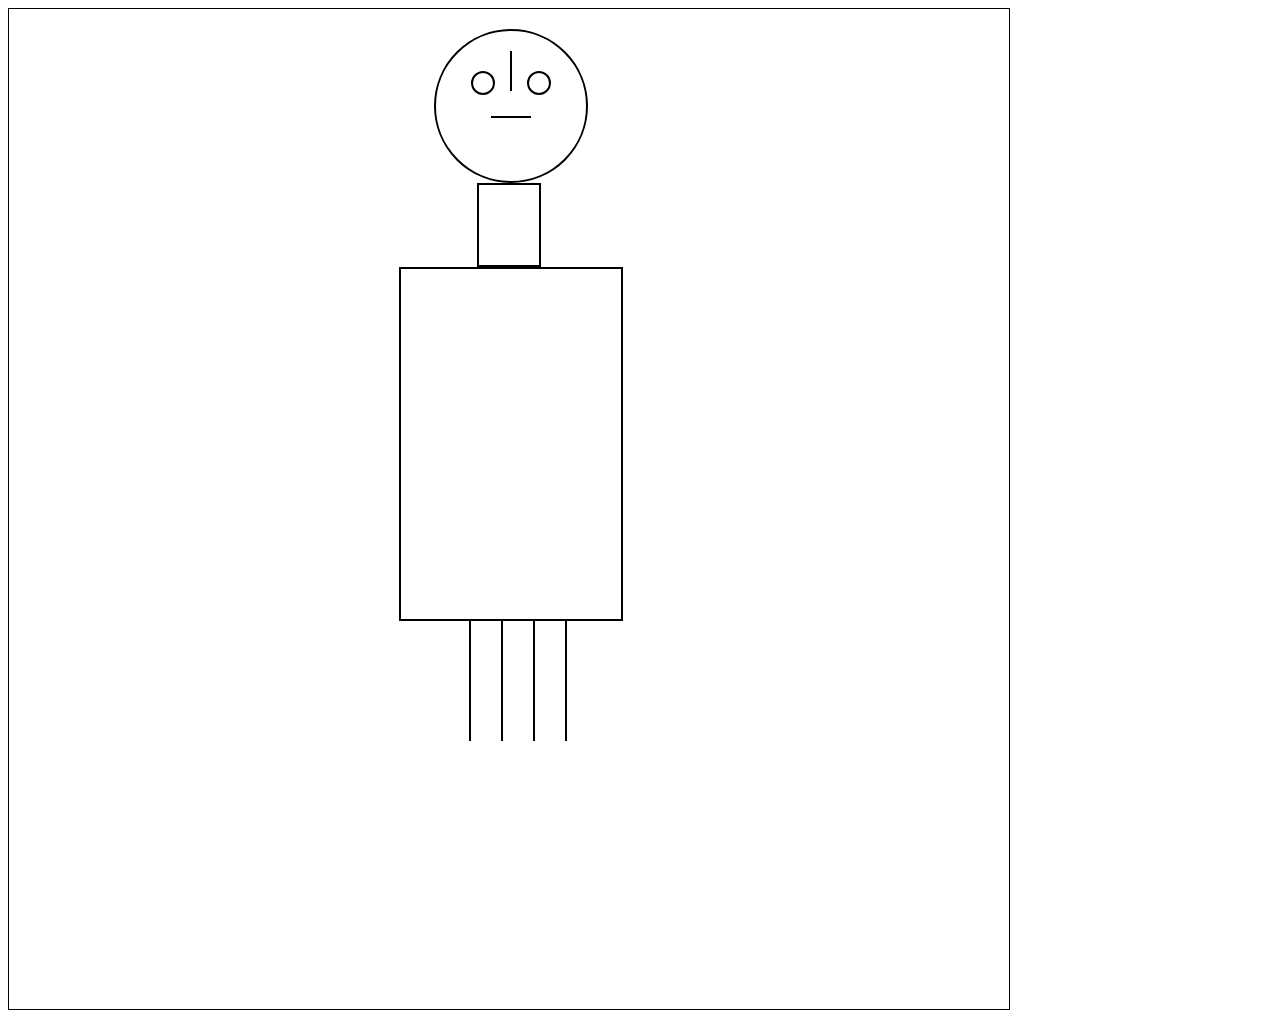
<file: thakur.html>
<html>
<head>
<style>

#outer{
height:1000px;
width:1000px;
border:1px solid black;
}

#head{
height:150px;
width:150px;
border:2px solid black;
border-radius:150px;
margin-left:425px;
margin-top:20px;
}

#eye1{
height:20px;
width:20px;
border:2px solid black;
border-radius:20px;
float:left;
margin-left:35px;
margin-top:40px;
}

#eye2{
height:20px;
width:20px;
border:2px solid black;
border-radius:20px;
float:right;
margin-right:35px;
margin-top:40px;
}

#nose{
height:40px;
width:2px;
background-color:black;
margin-left:74px;
margin-top:20px;
}

#mouth{
height:2px;
width:40px;
background-color:black;
margin-left:55px;
margin-top:25px;
}

#neck{
height:80px;
width:60px;
border:2px solid black;
margin-left:468px;
}


#body{
height:350px;
width:220px;
border:2px solid black;
margin-left:390px;
}


#leg1{
height:120px;
width:2px;
background-color:black;
float:left;
margin-left:460px;
}

#leg2{
height:120px;
width:2px;
background-color:black;
float:left;
margin-left:30px;
}

#leg3{
height:120px;
width:2px;
background-color:black;
float:left;
margin-left:30px;
}

#leg4{
height:120px;
width:2px;
background-color:black;
float:left;
margin-left:30px;
}

</style>
</head>

<body>

<div id="outer">

<div id="head">

<div id="eye1"></div>
<div id="eye2"></div>
<div id="nose"></div>
<div id="mouth"></div>
</div>

<div id="neck"></div>
<div id="body"></div>

<div id="leg1"></div>
<div id="leg2"></div>
<div id="leg3"></div>
<div id="leg4"></div>

</div>

</body>
</html>
</file>
<file: project/css/style.css>
body{

background-color:green;
}
#outer{
height:1600px;
width:1000px;
//border:1px solid white;
margin:0px auto;
}
#nav{
height:50px;
width:1000px;
background-color:white;
border-radius:25px 25px 0 0;
}
#nav1{
height:50px;
width:800px;
float:left;
}
#nav2{
height:50px;
width:200px;
float:right;
margin-left:0;
}
#slider{
height:250px;
width:1000px;
background-color:white;
margin-top:5px;
background-image:url('../images/sofa.png');
background-repeat:no-repeat;
background-size:cover;

}
#papa{
height:1000px;
width:1000px;
//border:1px solid white;
margin-top:5px;
}
#left{
height:1000px;
width:700px;
background-color:white;
float:left;
border-radius:0 0 0 25px;
}
#right{
height:1000px;
width:300px;
background-color:#b3e6b6;
float:right;
border-radius:0 0 25px 0;
}
h2{
margin-left:30px;
font-family:Arial;
font-weight:normal;
}

#right ul{
list-style-type:none;
}
#right ul li{
display:block;
padding:8px 0px;
margin-right:20px;
}
#right li a{
color:grey;
text-decoration:none;
font-size:20px;
}

#footer{
height:270px;
width:1000px;
background-color:white;
border-radius:25px;
margin-top:20px;
}

.box{
height:230px;
width:300px;
//border:1px solid black;
margin:20px 0 0 25px;
float:left;
}
#image6{
height:60px;
width:70px;
background-image:url('../images/technology.png');
margin-left:10px;
background-size:100% 100%;
padding:7px;
float:left;
border:2px solid grey;
}
#image5{
height:60px;
width:70px;
background-image:url('../images/face.png');
margin-left:10px;
background-size:100% 100%;
padding:7px;
float:left;
border:2px solid grey;
}
#image4{
height:60px;
width:70px;
background-image:url('../images/google4.png');
margin-left:10px;
background-size:100% 100%;
padding:7px;
float:left;
border:2px solid grey;
}
#image3{
height:60px;
width:70px;
background-image:url('../images/google4.png');
margin-left:10px;
background-size:100% 100%;
padding:7px;
float:left;
border:2px solid grey;

margin-top:10px;

}
#image2{
height:60px;
width:70px;
background-image:url('../images/amzone.png');
margin-left:10px;
background-size:100% 100%;
padding:7px;
float:left;
border:2px solid grey;

margin-top:10px;

}
#image1{
height:60px;
width:70px;
background-image:url('../images/google4.png');
margin-left:10px;
background-size:100% 100%;
padding:7px;
float:left;
border:2px solid grey;
margin-top:10px;
}
#nav1 ul{
list-style-type:none;
}
#nav1 ul li{
display:inline-block;
width:80px;
padding:8px 0px;
text-align:center;
//border:1px solid black;
margin-right:60px;
}
#nav1 ul li a{
color:grey;
text-decoration:none;
}
#nav ul li:hover{
background:darkgrey;
}
#nav2 ul{
list-style-type:none;
}
#nav2 ul li{
display:inline-block:none;
width:100px;
height:10px;
}
input{
width:150px;
}
h1{
font-family:arial;
padding:10px;
margin-left:30px;

}
.postinfo{
    margin-left:40px;
    color:gray;
    font-size:12px;
    font-family:Arial;
}

.postinfo a{
    color:#8bc34a;
    text-decoration:none;
}

.postinfo a:hover{
    text-decoration:underline;
}
#image{
height:200px;
width:650px;
border:1px solid;
margin-left:40px;
background-image:url('../images/image_cafc2282.png');
background-repeat:no-repeat;
background-size:100% 100%;

}
#one{
height:100px;
widht:630px;
margin-left:40px;
border-bottom:1px solid grey;
}
#one a{
    color:#8bc34a;
    text-decoration:none;
}

#one a:hover{
    text-decoration:underline;
}
p{
line-height:20px;
    color:gray;
    font-size:12px;
    font-family:Arial;
margin-left:10px;

}
#second{
height:330px;
widht:700px;
border-bottom:1px solid grey;
margin-left:40px;}
p2{
line-height:20px;
    color:gray;
    font-size:12px;
    font-family:Arial;

text-align:justify;
}
p2 a{


    color:#8bc34a;
    text-decoration:none;
}

p2 a:hover{
    text-decoration:underline;
}
#second a{
    color:#8bc34a;
    text-decoration:none;
}

#second a:hover{
    text-decoration:underline;
}
#papa2{
height:30px;
width:650px;
}
#AN{
float:left;
color:grey;
margin-left:30px;
}
#pagination{
margin:20pxpx 0 0 40px;
float:right;
}
#pagination a{
text-decoration:none;
padding:5px 10px;
boder:1px solid #ccc;
margin-right:5px;
color:green;
}
#pagunation a:hover{
background:lightgreen;
}
#pagination p{
float:left;
}
</file>
